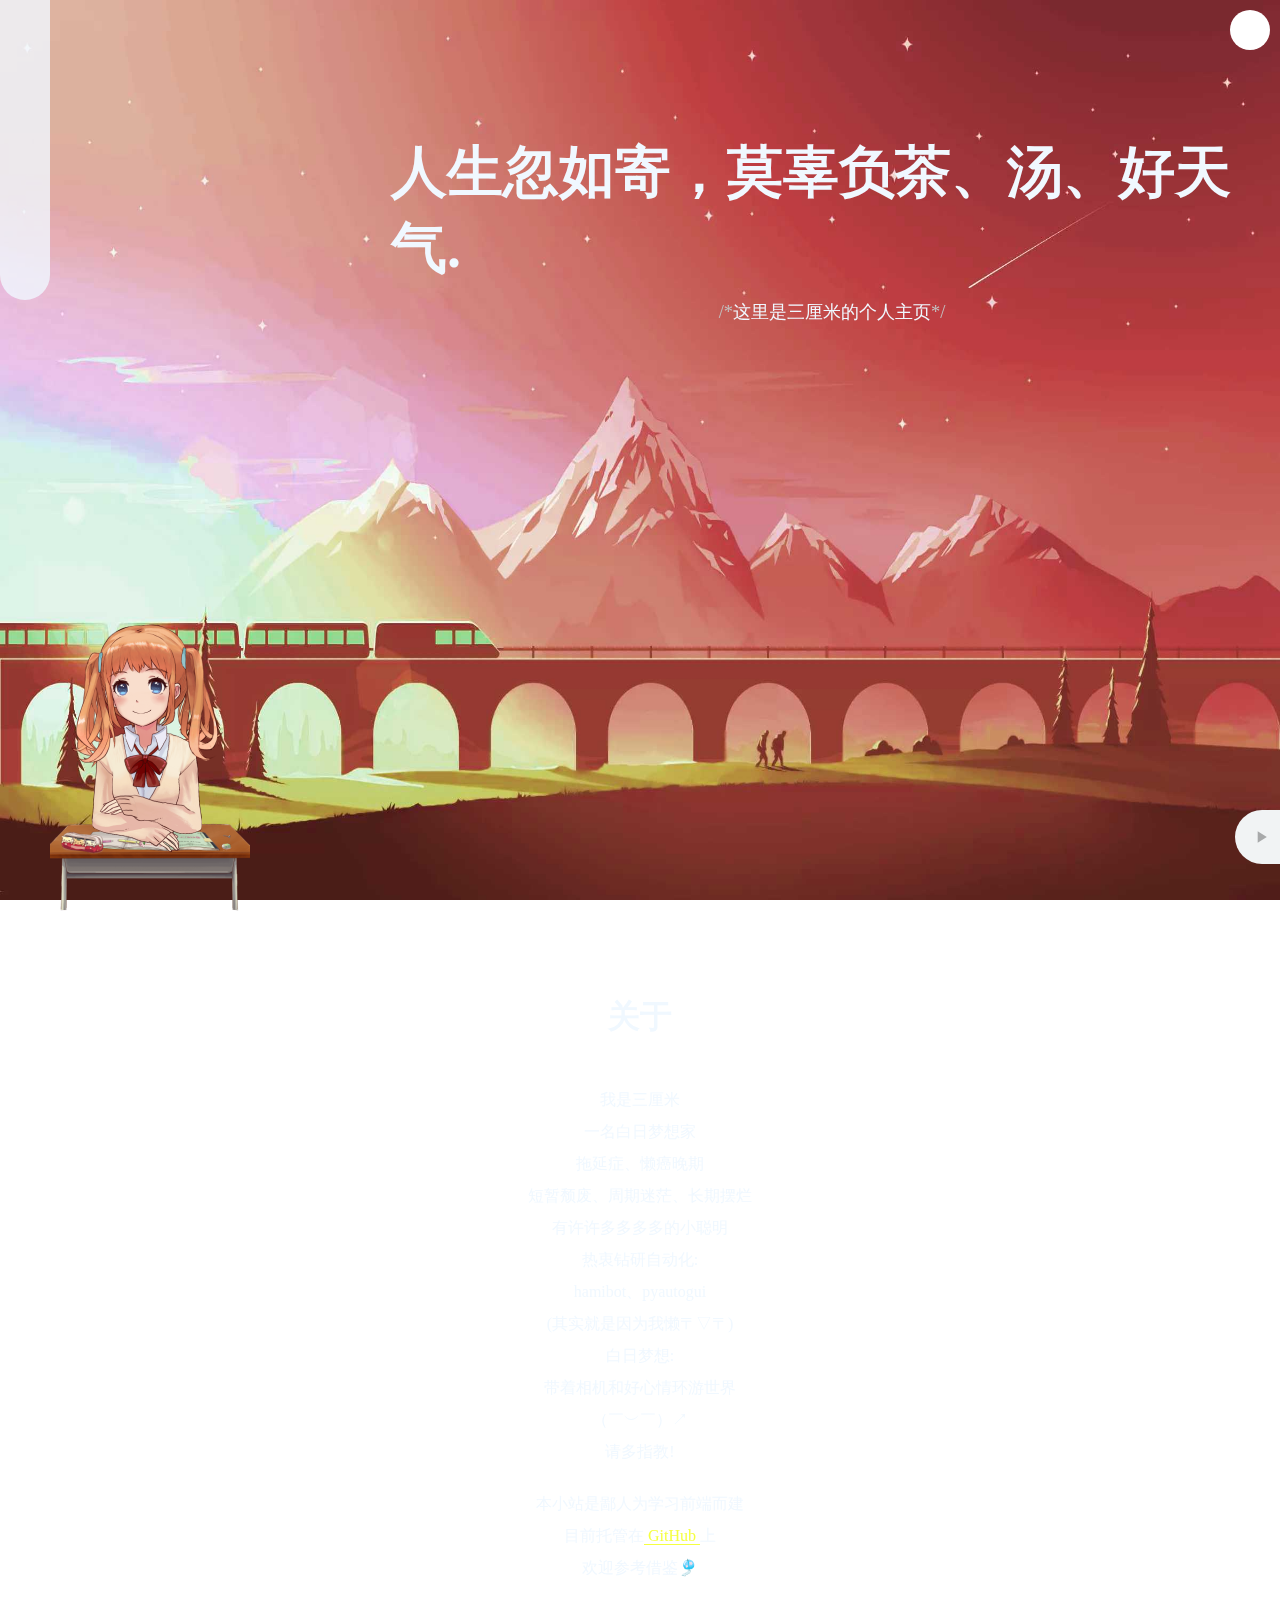
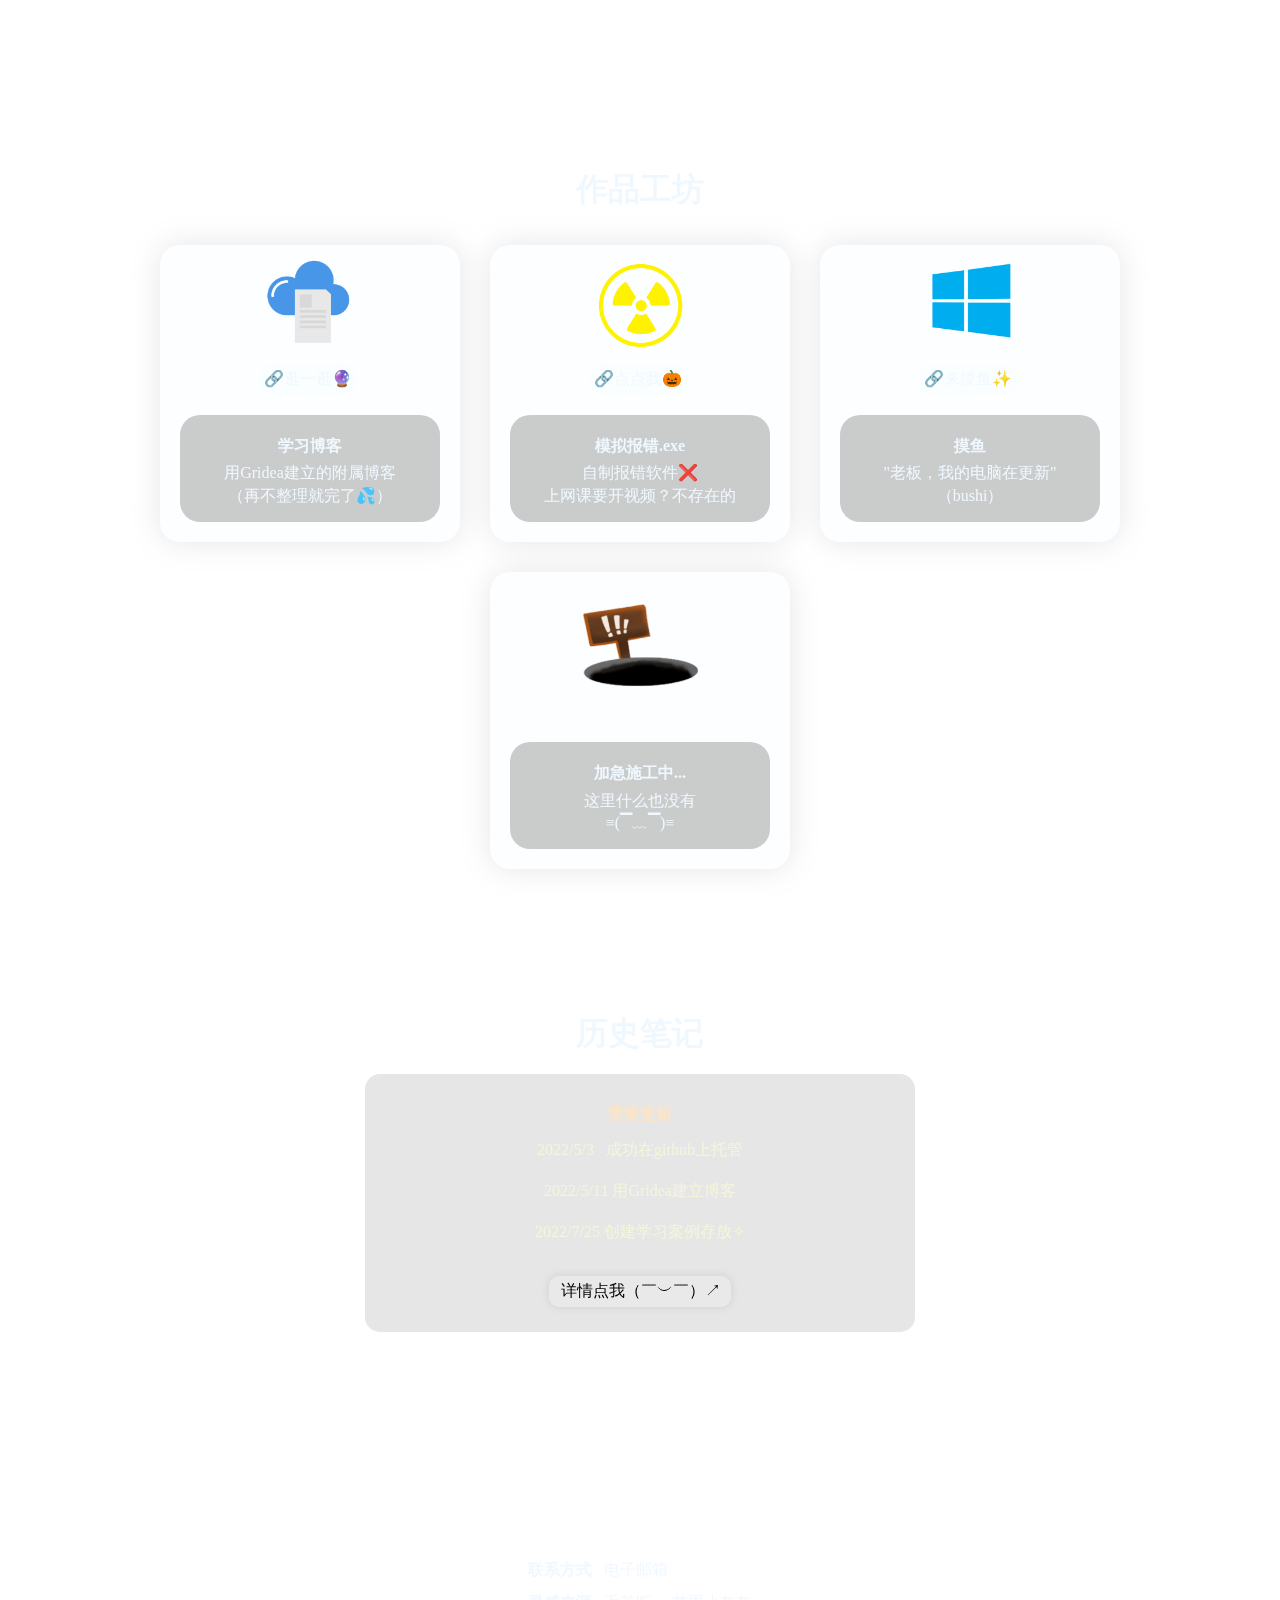
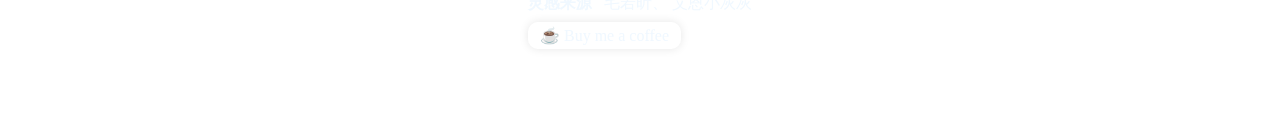
<file: old/index.html>
<!DOCTYPE html>
<html lang="en">

<head>
    <meta charset="UTF-8">
    <meta http-equiv="X-UA-Compatible" content="IE=edge">
    <meta name="viewport" content="width=device-width, initial-scale=1.0">
    <title>我只有三块钱</title>

    <link rel="stylesheet" type="text/css" href="css/d0.css">
    <link rel="stylesheet" type="text/css" href="css/d1.css">
    <link rel="stylesheet" type="text/css" href="css/d1_guides.css">
    <link rel="stylesheet" type="text/css" href="css/d1_sth.css">
    <link rel="stylesheet" type="text/css" href="css/d1_history.css">
    <link rel="stylesheet" type="text/css" href="css/d1_coffee.css">

    <link rel="stylesheet" href="https://cdnjs.cloudflare.com/ajax/libs/animate.css/4.1.1/animate.min.css">
    <link rel="stylesheet" href="https://cdn.jsdelivr.net/npm/bootstrap-icons@1.9.1/font/bootstrap-icons.css"
        integrity="sha384-xeJqLiuOvjUBq3iGOjvSQSIlwrpqjSHXpduPd6rQpuiM3f5/ijby8pCsnbu5S81n" crossorigin="anonymous">

    <link rel="icon" type="image/svg" href="picture/p2_icon.svg">

</head>

<body>
    <audio controls loop>
        <source src="https://wzyskq.github.io/th1/music/1_渚.mp3" type="audio/mp3" />
        <source src="https://wzyskq.github.io/th1/music/1_渚.ogg" type="audio/ogg" />
        您的浏览器不支持此播放器!
    </audio>
    <div id="body">
        <div class="guides">
            <div class="gboard">
                <div class="gicon" id="gicon1"><i class="bi bi-house-heart"></i>
                    <p>首页 | 哇呼~</p>
                </div>
                <div class="gicon" id="gicon2"><i class="bi bi-file-person"></i>
                    <p>简介 | 嘎哦~</p>
                </div>
                <div class="gicon" id="gicon3"><i class="bi bi-briefcase"></i>
                    <p>应用 | 呜咕~</p>
                </div>
                <div class="gicon" id="gicon4"><i class="bi bi-clock-history"></i>
                    <p>历史 | 哇库~</p>
                </div>
                <div class="gicon" id="gicon5"><i class="bi bi-three-dots"></i>
                    <p>阿巴阿巴 ...</p>
                </div>
            </div>
            <div class="gmark">
                <i class="bi bi-geo-alt-fill"></i>
            </div>

        </div>

        <div id="NightMode" onclick="NightMode()">
            <i class="bi bi-brightness-high" id="NMbacki"></i>
        </div>

        <div class="header">
            <table id="head">
                <tr>
                    <td>
                        <h1 class="tit animate__animated animate__zoomInDown animate__slow">人生忽如寄，莫辜负茶、汤、好天气.</h1>
                    </td>
                </tr>
                <tr>
                    <td>
                        <p class="fushuhang animate__animated animate__zoomInDown animate__delay-1s">
                            <span class="zs">/*</span>这里是三厘米的个人主页<span class="zs">*/</span>
                        </p>
                    </td>
                </tr>
            </table>
        </div>

        <div id="bg">
            <div class="about" id="ga2">
                <h2 class="abouth2">关于</h2><br />
                <div class="abouttext">
                    <div class="aboutme">
                        <p>我是三厘米<br />
                            一名白日梦想家<br />
                            拖延症、懒癌晚期<br />
                            短暂颓废、周期迷茫、长期摆烂<br />
                            有许许多多多多的小聪明<br />
                            热衷钻研自动化:<br />
                            hamibot、pyautogui<br />
                            (其实就是因为我懒〒▽〒)<br />
                            白日梦想:<br />
                            带着相机和好心情环游世界<br />
                            （￣︶￣）↗　<br />
                            请多指教!
                        </p>
                    </div>
                    <div class="aboutthis">
                        <p>本小站是鄙人为学习前端而建<br>
                            目前托管在<a href="https://github.com/wzyskq/wzyskq.github.io">GitHub</a>上<br>
                            欢迎参考借鉴🎐
                        </p>
                    </div>
                </div>
            </div>

            <!-- <hr /> -->

            <div class="sth" id="ga3">
                <h2>作品工坊</h2>
                <br>
                <div class="container">
                    <div class="box">
                        <div class="part1 bg03">
                            <a href="https://wzyskq.github.io/pw2/" target="_blank">
                                <p class="hrefsth">🔗逛一逛🔮</p>
                            </a>
                        </div>
                        <div class="part2">
                            <b>
                                <p>学习博客</p>
                            </b>
                            <p>用Gridea建立的附属博客</p>
                            <p>（再不整理就完了💦）</p>
                        </div>
                    </div>
                    <div class="box">
                        <div class="part1 bg02">
                            <a href="https://wzyskq.github.io/th1/" target="_blank">
                                <p class="hrefsth">🔗点点我🎃</p>
                            </a>
                        </div>
                        <div class="part2">
                            <b>
                                <p>模拟报错.exe</p>
                            </b>
                            <p>自制报错软件❌</p>
                            <p>上网课要开视频？不存在的</p>
                        </div>
                    </div>
                    <div class="box">
                        <div class="part1 bg04">
                            <a href="https://wzyskq.github.io/th2/chapter1/demo1/" target="_blank">
                                <p class="hrefsth">🔗来摸鱼✨</p>
                            </a>
                        </div>
                        <div class="part2">
                            <b>
                                <p>摸鱼</p>
                            </b>
                            <p>"老板，我的电脑在更新"</p>
                            <p>（bushi）</p>
                        </div>
                    </div>
                    <div class="box">
                        <div class="part1 bg01"></div>
                        <div class="part2">
                            <b>
                                <p>加急施工中...</p>
                            </b>
                            <p>这里什么也没有</p>
                            <p>≡(▔﹏▔)≡</p>
                        </div>
                    </div>
                    <!-- <div class="box"></div> -->
                    <!-- <div class="box"></div> -->
                    <!-- <div class="box"></div> -->
                </div>
            </div>

            <!-- <hr /> -->

            <div class="history" id="ga4">
                <h2>历史笔记</h2>
                <br />
                <div class="history-container">
                    <h4>重要更新</h4>
                    
                    <p class="his-text">2022/5/3 &nbsp; 成功在github上托管</p>
                    <p class="his-text">2022/5/11 用Gridea建立博客</p>
                    <p class="his-text">2022/7/25 创建学习案例存放✧</p>
                    <br>

                    <p class="xiangqing borderr">
                        <a href="html/d2.html" target="_blank">详情点我（￣︶￣）↗</a>
                    </p>
                    
                </div>
            </div>

        </div>

        <div class="ending" id="ga5">
            <div class="notice">
                <table class="endtable">
                    <tr>
                        <th>联系方式</th>
                        <td>
                            <a href="mailto:zsydolzh141213@outlook.com" target="_blank">电子邮箱</a>
                        </td>
                    </tr>
                    <tr>
                        <th>灵感来源</th>
                        <td>
                            <a href="https://space.bilibili.com/14193369/" target="_blank">毛若昕</a>、
                            <a href="https://space.bilibili.com/13604667/" target="_blank">艾恩小灰灰</a>
                        </td>
                    </tr>
                    <tr>
                        <td colspan="2"><a class="borderr" onclick="on()">☕ Buy me a coffee</a></td>
                    </tr>
                </table>
            </div>
        </div>

        <div class="coffeeshop" id="coffeeshop" onclick="off()">
            <div class="coffeecard" id="coffeecard">
                <table>
                    <caption>咖啡店</caption>
                    <tr class="coffeetr">
                        <td>
                            <div class="coffeewords">咳咳<br>
                                说一下<br>这个页面<b>纯属娱乐</b><br>
                                不用当真o((>ω< ))o<br>
                                    <br>
                                    <span class="coffeespan">
                                        小声:<br>
                                        但是这个二维码是真的<br>
                                        支持微信<br>
                                        \^o^/
                                    </span>
                            </div>
                        </td>
                        <td>
                            <div class="coffeema"></div>
                        </td>
                    </tr>
                </table>
            </div>
        </div>


    </div>

    <script type="text/javascript" src="javascript/d0.js"></script>
    <script type="text/javascript" src="javascript/d1.js"></script>
    <script src="live2dw/lib/L2Dwidget.min.js"></script>
    <script>
        L2Dwidget.init({
            model: {
                jsonPath: "live2dw/live2d-widget-model-shizuku/assets/shizuku.model.json",
                scale: 1,
            },
            display: {
                position: 'left',
                width: 200,
                height: 400,
                hOffset: 50,
                vOffset: -20,
            },
            mobile: {
                show: false,
                scale: 1,
            },
            dialog: {
                enable: true,
                hitokoto: true
            }
        })
    </script>
</body>

</html>
</file>
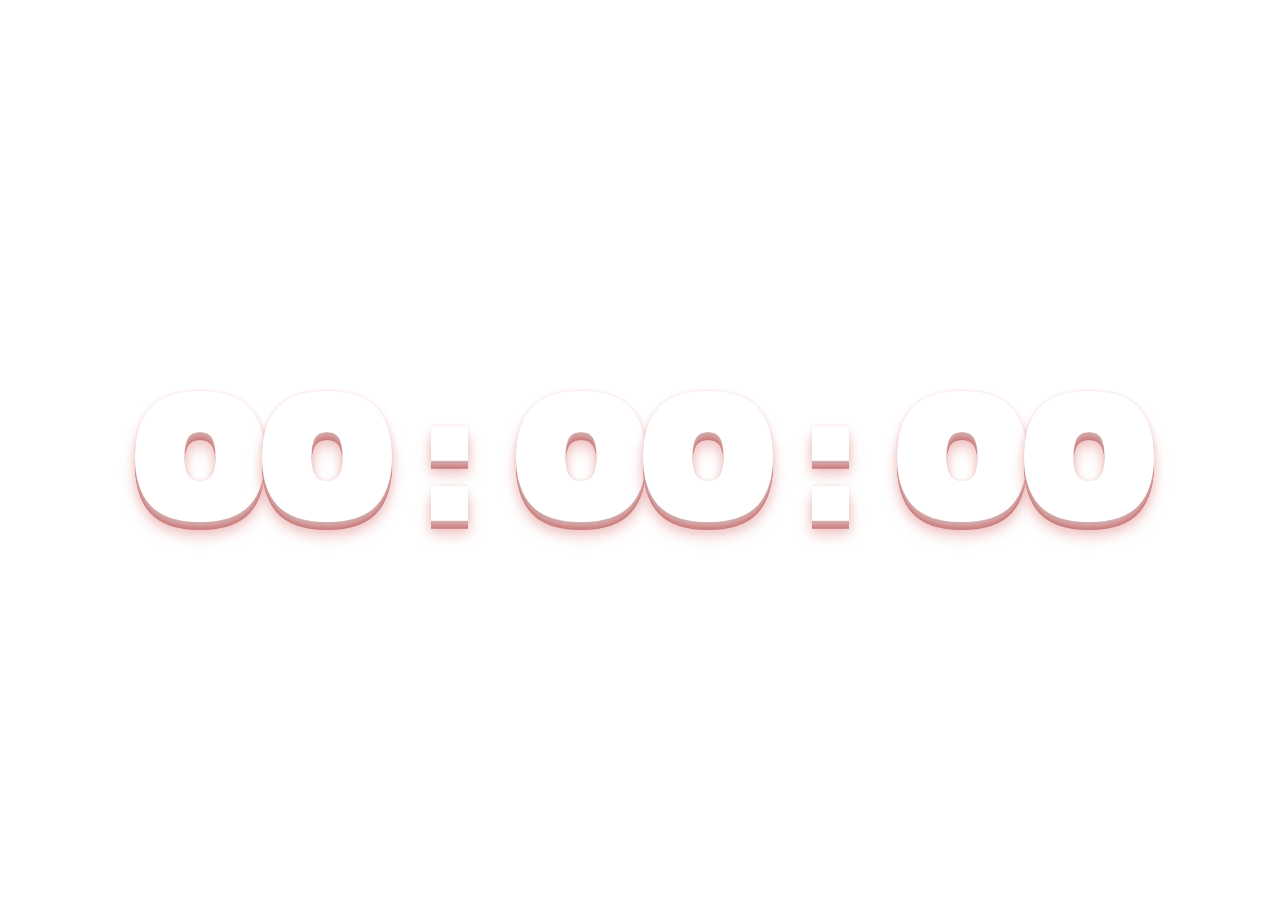
<file: old/html/index.html>
<!DOCTYPE html>
<html>

<head>
    <meta http-equiv="content-type" content="text/html; charset=utf-8">
    <meta name="viewport" content="width=device-width,initial-scale=1,maximum-scale=1,user-scalable=no">

    <title>白桃粉可爱风的立体字时钟</title>
    <link rel="icon" type="image/svg" href="../picture/p2_icon.svg">
    <script src="../javascript/d0.js"></script>
    <script type="text/javascript">
        function myTime(){
            let time=new Date();
            let hh=time.getHours();  //时
            let mm=time.getMinutes();  //分
            let ss=time.getSeconds();  //秒
            // Math.floor() 向下取整
            document.getElementById("1").innerText=Math.floor(hh/10);
            document.getElementById("2").innerText=hh%10;
            document.getElementById("4").innerText=Math.floor(mm/10);
            document.getElementById("5").innerText=mm%10;
            document.getElementById("7").innerText=Math.floor(ss/10);
            document.getElementById("8").innerText=ss%10;
        }
        // 一秒执行一次
        setInterval(myTime,1000);
    </script>
    <style type="text/css">
        /* 引用网络字体（Kanit字体） */
        @import url("http://fonts.googleapis.com/css?family=Kanit");

        *{
            /* 初始化 */
            margin: 0;
            padding: 0;
            cursor: url(../picture/smouse.cur), auto;
        }
        body{
            /* 100%窗口高度 */
            height: 100vh;
            /* 弹性布局 水平+垂直居中 */
            display: flex;
            justify-content: center;
            align-items: center;
            /* 背景色：白桃粉 */
            /* background-color:#eacccc; */
            /* background-image: url(../../chap1/1.jpg); */
            background-image: url('https://cdn.pixabay.com/photo/2017/10/20/01/06/north-star-2869817_960_720.jpg');
            background-size: 100% 100%;
            /* 禁止文本被选取 */
            user-select: none;
        }
        .clock{
            display: flex;
        }
        .clock p{
            width: 127px;
            font-size: 200px;
            color: #fff;
            text-align: center;
            /* 设置字体 */
            font-family: "Kanit";
            font-weight: 900;
            /* 文字阴影 实现3D效果 */
            text-shadow: 0 1px 0 #deafaf,
            0 2px 0 #bda8a8,
            0 3px 0 #d8a1a1,
            0 4px 0 #d59999,
            0 5px 0 #d29292,
            0 6px 0 #cf8b8b,
            0 7px 0 #cc8484,
            0 8px 0 #c97d7d,
            0 0 5px rgba(231,156,156,0.05),
            0 -1px 3px rgba(231,156,156,0.2),
            0 9px 9px rgba(231,156,156,0.3),
            0 12px 12px rgba(231,156,156,0.3),
            0 15px 15px rgba(231,156,156,0.3);
        }
    </style>
</head>

<body>
    <div class="clock">
        <p id="1">0</p>
        <p id="2">0</p>
        <p id="3">:</p>
        <p id="4">0</p>
        <p id="5">0</p>
        <p id="6">:</p>
        <p id="7">0</p>
        <p id="8">0</p>
    </div>
</body>

</html>
</file>
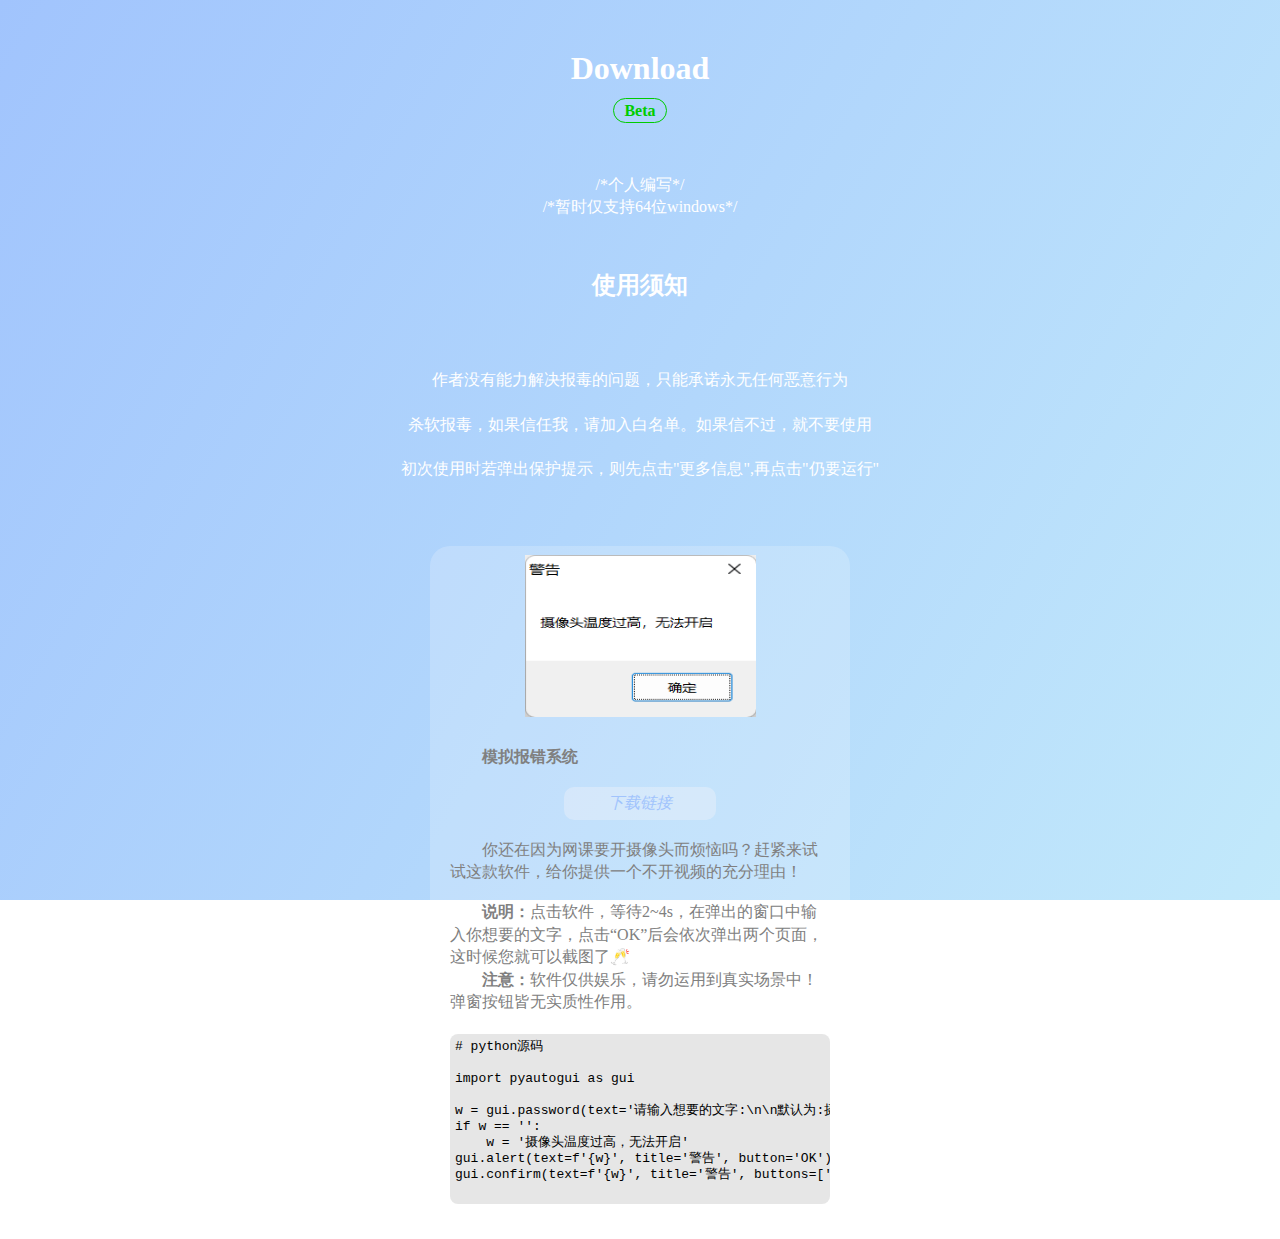
<file: old/th1/index.html>
<!DOCTYPE html>
<html lang="en">
<head>
    <meta charset="UTF-8">
    <meta http-equiv="X-UA-Compatible" content="IE=edge">
    <meta name="viewport" content="width=device-width, initial-scale=1.0">
    <title>下载</title>
    <link rel="stylesheet" type="text/css" href="basis/i.css">

    <link rel="icon" type="image/svg" href="basis/p2_icon.svg">
    <link rel="stylesheet" href="https://cdn.jsdelivr.net/npm/bootstrap-icons@1.8.2/font/bootstrap-icons.css" integrity="sha384-eoTu3+HydHRBIjnCVwsFyCpUDZHZSFKEJD0mc3ZqSBSb6YhZzRHeiomAUWCstIWo" crossorigin="anonymous">
</head>
<body>
    <div class="title">
        <h1>
            <abbr title="🔗关闭当前窗口" onclick="cw()">
                <a href="https://wzyskq.github.io/">Download</a><br>
            </abbr>
            <span>Beta</span>
        </h1>
        <p>
            /*个人编写*/<br>
            /*暂时仅支持64位windows*/<br>
        </p>
    </div>
    <div class="know">
        <h2>使用须知</h2>
        <br>
        <p class="w">作者没有能力解决报毒的问题，只能承诺永无任何恶意行为
            <br>
            <br>
            杀软报毒，如果信任我，请加入白名单。如果信不过，就不要使用
            <br>
            <br>
            初次使用时若弹出保护提示，则先点击"更多信息",再点击"仍要运行"
        </p>
    </div>

    <div class="container">
        <div class="box">
            <div class="part1 bg1"></div>
            <div class="part2">
                <p class="words"><b>模拟报错系统</b></p>
                <a href="S220627.zip" class="href0">
                    <p class="linking">
                        <i class="bi bi-link-45deg">下载链接</i>
                    </p>
                </a>        
                <p class="words">你还在因为网课要开摄像头而烦恼吗？赶紧来试试这款软件，给你提供一个不开视频的充分理由！</p>
                <br>
                <p class="words"><b>说明：</b>点击软件，等待2~4s，在弹出的窗口中输入你想要的文字，点击“OK”后会依次弹出两个页面，这时候您就可以截图了🥂</p>
                <p class="words"><b>注意：</b>软件仅供娱乐，请勿运用到真实场景中！弹窗按钮皆无实质性作用。</p>
            </div>
            <div class="part3">
                <pre>
# python源码

import pyautogui as gui

w = gui.password(text='请输入想要的文字:\n\n默认为:摄像头温度过高，无法开启', title='模拟报错系统2.0', mask='')
if w == '':
    w = '摄像头温度过高，无法开启'
gui.alert(text=f'{w}', title='警告', button='OK')
gui.confirm(text=f'{w}', title='警告', buttons=['OK', 'Cancel']
                </pre>
            </div>
        </div>
        <!-- <div class="box"></div>
        <div class="box"></div>
        <div class="box"></div>
        <div class="box"></div>
        <div class="box"></div>
        <div class="box"></div>
        <div class="box"></div> -->
    </div>

    <script>
        document.oncontextmenu = function(){
            return false;
        }
    </script>
    <script type="text/javascript" src="https://wzyskq.github.io/javascript/close.js"></script>
</body>
</html>
</file>
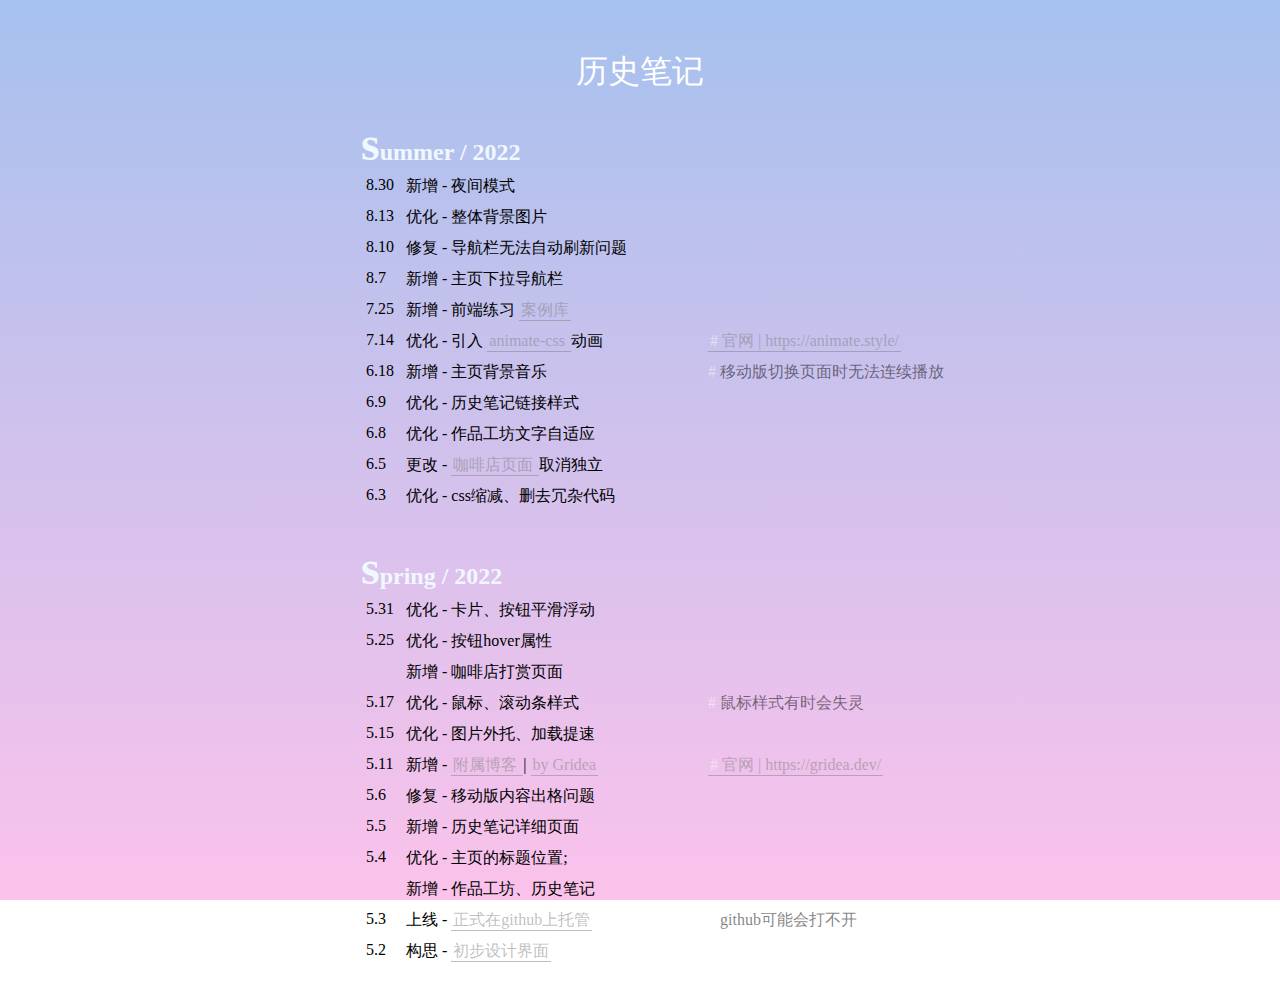
<file: old/html/d2.html>
<!DOCTYPE html>
<html lang="en">
<head>
    <meta charset="UTF-8">
    <meta http-equiv="X-UA-Compatible" content="IE=edge">
    <meta name="viewport" content="width=device-width, initial-scale=1.0">
    <title>更新日志</title>
    <link rel="stylesheet" href="https://cdnjs.cloudflare.com/ajax/libs/animate.css/4.1.1/animate.min.css">
    <link rel="icon" type="image/svg" href="../picture/p2_icon.svg">
    <script type="text/javascript" src="../javascript/d0.js"></script>
    <script type="text/javascript" src="../javascript/close.js"></script>
    <link rel="stylesheet" href="../css/d2.css">
    <link rel="stylesheet" href="../css/d0.css">
</head>
<body>
    <table class="animate__animated animate__bounceInDown">
        <caption>
            <a href="../" onclick="cw()">
                <abbr title="🔗关闭窗口，返回主页">
                    历史笔记
                </abbr>
            </a>
        </caption>

        <!-- <tr>
            <th colspan="2"><h2><span>S</span>pring / 2023</h2></th>
        </tr>
        <tr>
            <td>9.11</td>
            <td>优化 - 历史笔记更改样式</td>
        </tr>
        <tr>
            <td>&nbsp;</td>
            <td>&nbsp;</td>
        </tr> -->
        <tr>
            <th colspan="2"><h2><span>s</span>ummer / 2022</h2></th>
        </tr>

        <tr>
            <td>8.30</td>
            <td>新增 - 夜间模式</td>
        </tr>
        <tr>
            <td>8.13</td>
            <td>优化 - 整体背景图片</td>
        </tr>
        <tr>
            <td>8.10</td>
            <td>修复 - 导航栏无法自动刷新问题</td>
        </tr>
        <tr>
            <td>8.7</td>
            <td>新增 - 主页下拉导航栏</td>
        </tr>
        <tr>
            <td>7.25</td>
            <td>新增 - 前端练习
                <abbr title="🔗立即访问">
                    <a href="https://wzyskq.rth1.one" class="borderr" target="_blank">案例库</a>
                </abbr>
            </td>
        </tr>
        <tr>
            <td>7.14</td>
            <td>优化 - 引入
                <abbr title="🔗访问其github仓库">
                    <a href="https://github.com/animate-css/animate.css" class="borderr" target="_blank">
                        animate-css
                    </a>
                </abbr>
                动画
            </td>
            <td>
                <a href="https://animate.style/" class="borderr" target="_blank">
                    <span class="beizhu">#</span> 官网 | https://animate.style/
                </a>
            </td>
        </tr>
        <!-- <tr>
            <td>&nbsp;</td>
            <td>&nbsp;</td>
        </tr> -->
        <!-- <tr>
            <th colspan="2"><h2><span>6</span>/2022</h2></th>
        </tr> -->

        <tr>
            <td>6.18</td>
            <td>新增 - 主页背景音乐</td>
            <td><span class="beizhu">#</span> 移动版切换页面时无法连续播放</td>
        </tr>
        <tr>
            <td>6.9</td>
            <td>优化 - 历史笔记链接样式</td>
        </tr>
        <tr>
            <td>6.8</td>
            <td>优化 - 作品工坊文字自适应</td>
        </tr>
        <tr>
            <td>6.5</td>
            <td>
                更改 - 
                <abbr title="🔗去旧版看看">
                    <a href="../i/ihtml/i2_d3.html" class="borderr">
                        咖啡店页面
                    </a>
                </abbr>
                取消独立
            </td>
        </tr>
        <tr>
            <td>6.3</td>
            <td>优化 - css缩减、删去冗杂代码</td>
        </tr>
        <tr>
            <td>&nbsp;</td>
            <td>&nbsp;</td>
        </tr>

        <tr>
            <th colspan="2"><h2><span>s</span>pring / 2022</h2></th>
        </tr>

        <tr>
            <td>5.31</td>
            <td>优化 - 卡片、按钮平滑浮动</td>
        </tr>
        <tr>
            <td>5.25</td>
            <td>优化 - 按钮hover属性</td>
        </tr>
        <tr>
            <td>&nbsp;</td>
            <td>新增 - 咖啡店打赏页面</td>
        </tr>
        <tr>
            <td>5.17</td>
            <td>优化 - 鼠标、滚动条样式</td>
            <td><sapn class="beizhu">#</sapn> 鼠标样式有时会失灵</td>
        </tr>
        <tr>
            <td>5.15</td>
            <td>优化 - 图片外托、加载提速</td>
        </tr>
        <tr>
            <td>5.11</td>
            <td>
                新增 - 
                <abbr title="🔗去博客看看">
                    <a href="https://wzyskq.github.io/pw2/" class="borderr">
                        附属博客
                    </a>
                </abbr>
                |
                <abbr title="🔗访问其github仓库">
                    <a href="https://github.com/getgridea/gridea" class="borderr" target="_blank">
                        by Gridea
                    </a>
                </abbr>
            </td>
            <td>
                <a href="https://gridea.dev/" class="borderr" target="_blank">
                    <span class="beizhu">#</span> 官网 | https://gridea.dev/
                </a>
            </td>
        </tr>
        <tr>
            <td>5.6</td>
            <td>修复 - 移动版内容出格问题</td>
        </tr>
        <tr>
            <td>5.5</td>
            <td>新增 - 历史笔记详细页面</td>
        </tr>
        <tr>
            <td>5.4</td>
            <td>优化 - 主页的标题位置;</td>
        </tr>    
        <tr>
            <td>&nbsp;</td>
            <td>新增 - 作品工坊、历史笔记</td>
        </tr>
        <tr>
            <td>5.3</td>
            <td>
                上线 - 
                <abbr title="🔗访问本站github仓库">
                    <a href="https://github.com/wzyskq/wzyskq.github.io" class="borderr" target="_blank">
                        正式在github上托管
                    </a>
                </abbr>
            </td>
            <td><span class="beizhu">#</span> github可能会打不开</td>
        </tr>
        <tr>
            <td>5.2</td>
            <td>构思 - 
                <abbr title="🔗访问本站初代">
                    <a href="https://wzyskq.github.io/i/ihtml/i1.html" class="borderr" target="_blank">
                        初步设计界面
                    </a>
                </abbr>
            </td>
        </tr>
    </table>

    <script src="https://wzyskq.github.io/live2dw/lib/L2Dwidget.min.js"></script>
    <script>
        L2Dwidget.init({
        model:{
            jsonPath:"https://wzyskq.github.io/live2dw/live2d-widget-model-shizuku/assets/shizuku.model.json",
            scale:1
        },
        display:{
            position:'left',
            width:200,
            height:400,
            hOffset:50,
            vOffset:-20,
        },
        mobile:{
            show:false,
            scale:1,
        },
        dialog:{
            enable:true,
            hitokoto:true,
        }
    })
    </script>
</body>
</html>
</file>
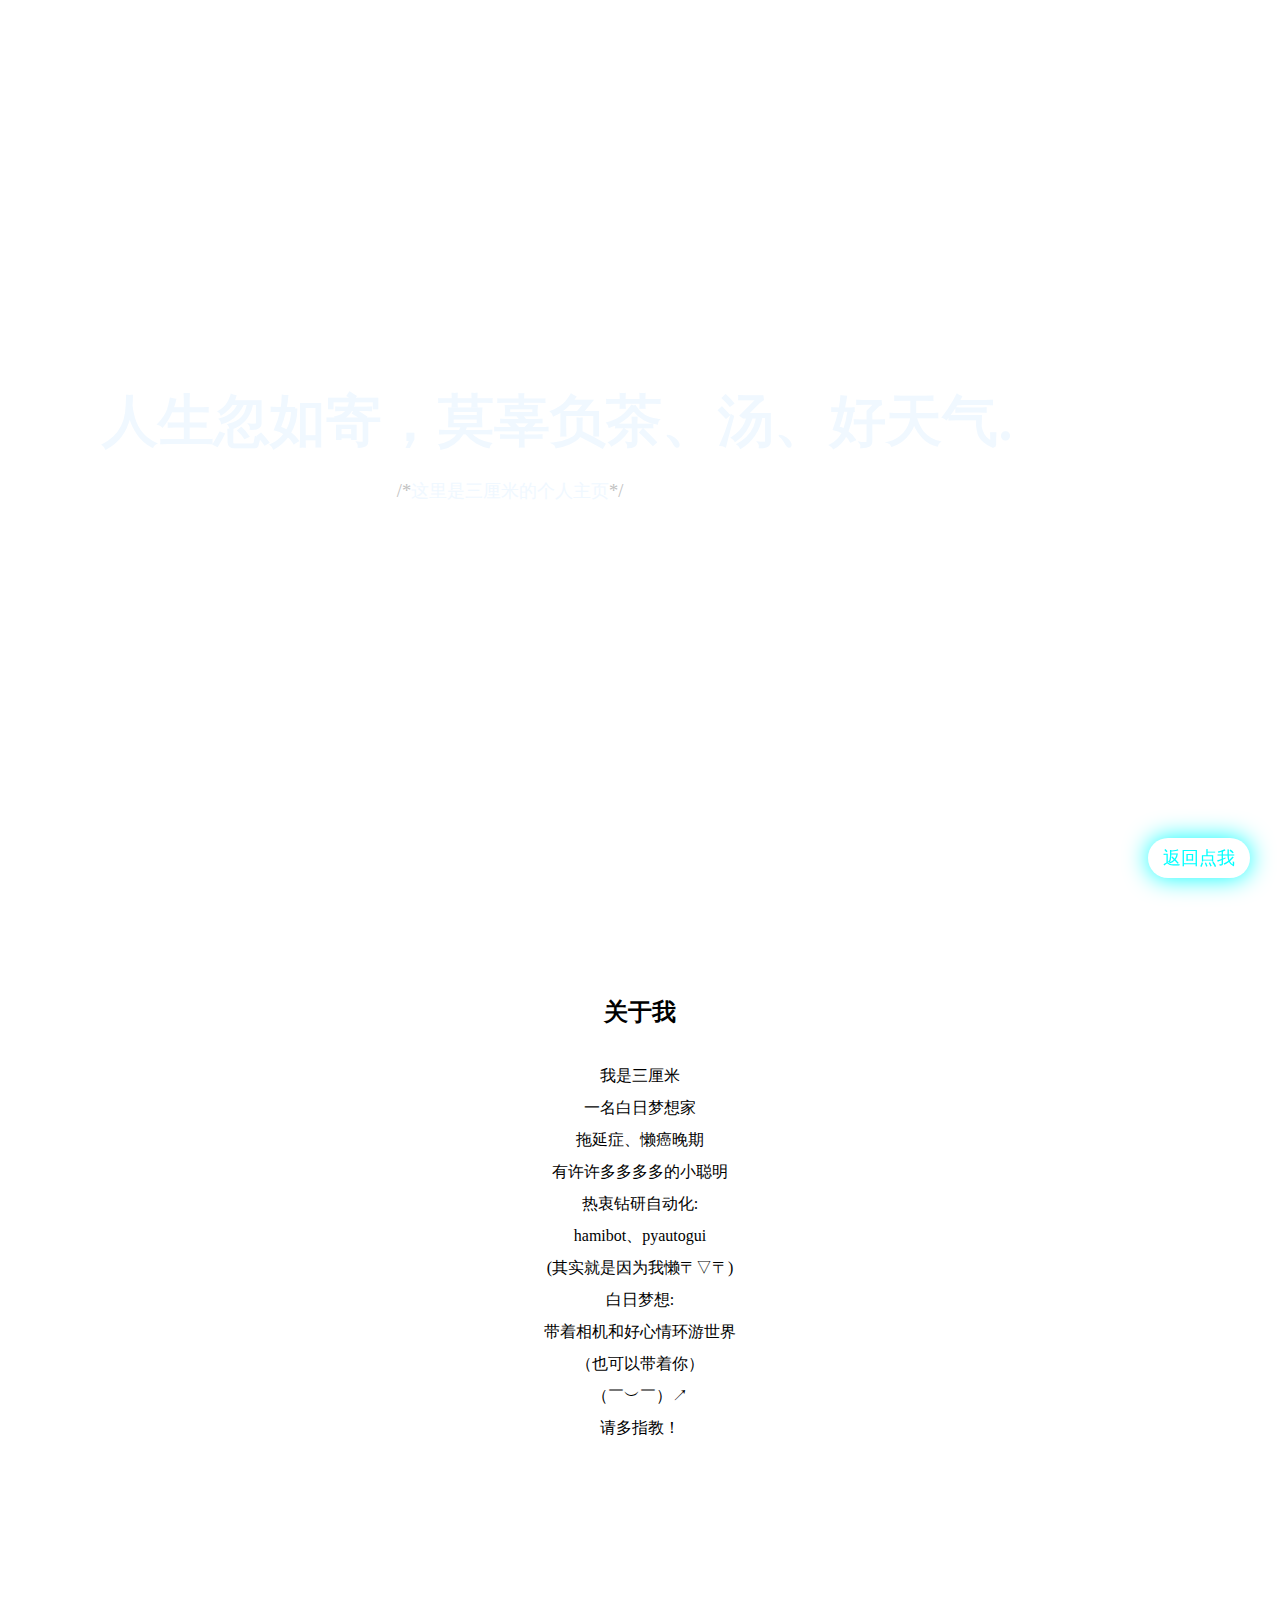
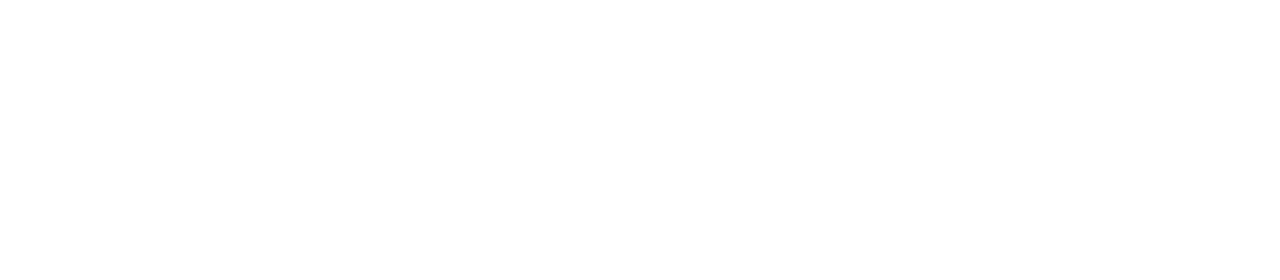
<file: old/i/ihtml/i1.html>
<!DOCTYPE html>
<html lang="en">
<head>
    <meta charset="UTF-8">
    <meta http-equiv="X-UA-Compatible" content="IE=edge">
    <meta name="viewport" content="width=device-width, initial-scale=1.0">
    <title>三块钱</title>
    <script type="text/javascript" src="../../javascript/d0.js"></script>
    <script type="text/javascript" src="../../javascript/close.js"></script>
    <link rel="stylesheet" type="text/css" href="../icss/i1.css" charset="utf-8">
    <link rel="icon" type="image/svg" href="../../picture/p2_icon.svg">

</head>
<body>
    <div class="header">
        <div class="head">
            <h1>人生忽如寄，莫辜负茶、汤、好天气.</h1>
            <br />
            <div class="jies">
                <span class="zs">/*</span>这里是三厘米的个人主页<span class="zs">*/</span>
            </div>
        </div>
    </div>
    <div class="abouter">
        <div class="about">
            <h2>关于我</h2><br />
            <p>我是三厘米<br />
                一名白日梦想家<br />
                拖延症、懒癌晚期<br />
                有许许多多多多的小聪明<br />
                热衷钻研自动化:<br />
                hamibot、pyautogui<br />
                (其实就是因为我懒〒▽〒)<br />
                白日梦想:<br />
                带着相机和好心情环游世界<br />
                （也可以带着你）<br />
                （￣︶￣）↗　<br />
                请多指教！
            </p>
        </div>
    </div>
    <div class="buttonn">
        <a href="../../html/d2.html">返回点我</a>
    </div>
</body>
</html>
</file>
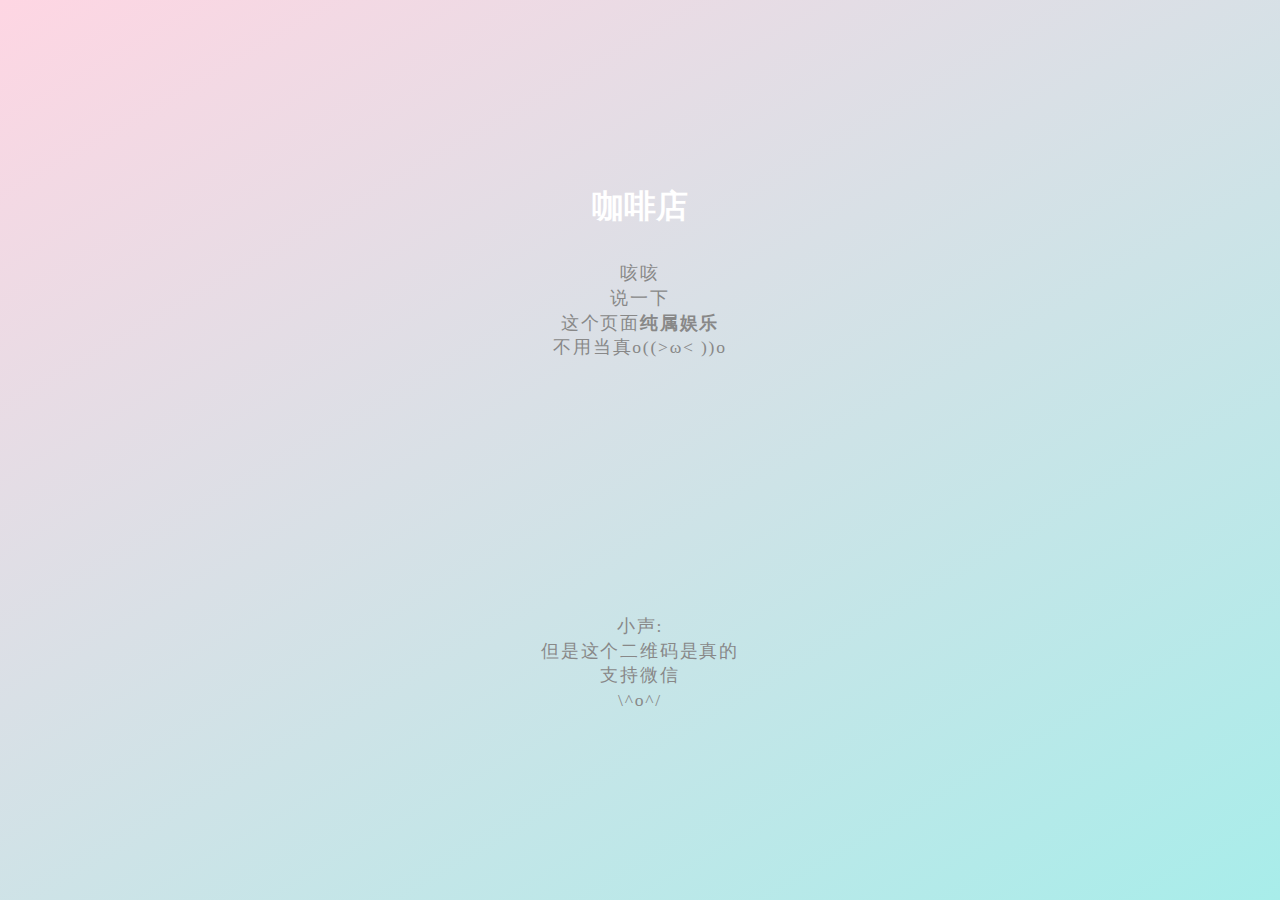
<file: old/i/ihtml/i2_d3.html>
<!DOCTYPE html>
<html lang="en">
<head>
    <meta charset="UTF-8">
    <meta http-equiv="X-UA-Compatible" content="IE=edge">
    <meta name="viewport" content="width=device-width, initial-scale=1.0">
    <link rel="stylesheet" type="text/css" href="../icss/i2_d3.css">
    <script type="text/javascript" src="../../javascript/d0.js"></script>
    <link rel="icon" type="image/svg" href="../../picture/p2_icon.svg">
    <title>咖啡店</title>
</head>
<body>
    <table>
        <caption>
            <abbr title="🔗回到历史笔记">
                <a href="../../html/d2.html">
                    咖啡店
                </a>
            </abbr>
        </caption>
        <tr>
            <td>
                <div class="words">咳咳<br>说一下<br>这个页面<b>纯属娱乐</b><br>不用当真o((>ω< ))o<br></div>
            </td>
        </tr>
        <tr>
            <td>
                <div class="ma"></div>
            </td>
        </tr>
        <tr>
            <td>
                <div class="words">
                    <div class="w">小声:<br>
                        但是这个二维码是真的<br>
                        支持微信<br>
                        \^o^/
                    </div>
                </div>
            </td>
        </tr>
    </table>
</body>
</html>
</file>
<file: old/css/d0.css>
::-webkit-scrollbar{
    width: 5px;
    color: transparent;
}
::-webkit-scrollbar-thumb{
    background: grey;
    border-radius: 5px;
    /* transition: 1s; */
}
::-webkit-scrollbar-thumb:hover{
            
    background: linear-gradient(rgb(17, 212, 105),rgb(17, 157, 212));     
}
</file>
<file: old/css/d1.css>
*{
    margin: 0;
    padding: 0;
    cursor: url(../picture/smouse.cur), auto;
    user-select: none;
}
:root{
    --WholeShadow: linear-gradient(rgba(0, 0, 0, 0),rgba(0, 0, 0, 0))
}


/* 背景音乐 */
audio{
    position: fixed;
    z-index: 200;
    right: -255px;
    top: 90%;
    -webkit-transition: all 250ms cubic-bezier(0.02, 0.01, 0.47, 1);
    transition: all 250ms cubic-bezier(.02, .01, .47, 1);
    animation: audiogo 3s ease;
}
audio:hover {
    transform: translateX(-255px);
}


/* 底背景 */
#body{
    background-image:
    var(--WholeShadow),
    url(../picture/b2.png),
    /* https://pic.lienav.com/i/2022/08/13/62f7249434f6a.png */
    linear-gradient(200deg,#b1f4cf,#9890e3);
    /* https://pic.lienav.com/i/2022/05/15/62805ca20b7d8.png */
    /* https://m1.im5i.com/2022/07/24/UCoJAx.png */
    background-attachment: fixed;
    background-repeat: no-repeat;
    /* background-size: cover; */
    background-size: 100% 100%;
}
a{
    text-decoration: none;
    color: aliceblue;
}
h2{
    color: aliceblue;
    font-size: 2em;
}
p {color: aliceblue;}


/* 夜间模式 */
#NightMode{
    height: 40px;
    width: 40px;
    background-color: white;
    border-radius: 50%;

    position: fixed;
    right: 10px;
    top: 10px;
}
#NightMode i{
    font-size: 26px;
    color: black;

    position: absolute;
    left: 50%;
    top: 50%;
    transform: translate(-50%, -45%);
}


/* 头部 */
.header{min-height: 100vh;}
#head{
    padding: 10% 0 30% 30%;
    /* display: none; */
}
table td{padding: 10px;}
h1.tit{
    font-size: 3.5em; 
    color: aliceblue; 
}
p.fushuhang{
    text-align: center;
    font-size: 1.15em;
    color: aliceblue;
}
.zs{color: rgb(193, 193, 193);}


/* 分部背景 */
#bg{
    text-align: center;
    background-image: 
    var(--WholeShadow),
    url(../picture/b1.png);
    /* https://pic.lienav.com/i/2022/08/13/62f70c5f8320f.png */
    background-size: 100% 100%;
    background-attachment: fixed;
}


/* 关于 */
.about{
    padding: 100px 0 100px;
    line-height: 2em;
}
.abouttext a{
    color: rgba(242, 255, 0, 0.75);
    border-bottom: 1px solid;
    padding-left: 4px;
    padding-right: 4px;
}
.abouttext a:hover{
    border-radius: 20px;
    border: 0;
    background-color: rgba(0, 0, 0, 0.1);
}
.aboutme, .aboutthis{
    margin: 20px;
}


/* 作品 */
.sth{
    min-height: 70vh;
    margin: 5% 10% 10%;
}


/* 历史 */
.history{
    height: 100%;
    padding: 0 0 15vh 0;
    
    display: flex;
    justify-content: center;
    align-items: center;
    flex-direction: column;
}
p.xiangqing{
    padding-right: 0;
    margin: auto;
    width: 170px;
    text-align:left;
    -webkit-transition: all 250ms cubic-bezier(0.02, 0.01, 0.47, 1);
	transition: all 250ms cubic-bezier(.02, .01, .47, 1);
}
p.xiangqing a{color: black; transition: all 0.3s linear;}
p.xiangqing:hover a{color: aliceblue;}

/* 尾部 */
.ending{
    min-height: 30vh;
    display: flex;
    justify-content: center;
    align-items: center;
}
.endtable{
    margin: 20px;
}
table caption{
    padding: 10px;
    font-size: 1.5em;
}
table td{
    padding:5px;
    color:aliceblue;
}
table th{
    padding:5px;
    color:aliceblue;
}


/* 按钮 */
.borderr{
    /* border-bottom: 3px solid aliceblue; */
    background-color: rgba(255, 255, 255, 0.15);
    border-radius: 10px;
    padding: 5px 12px;
    box-shadow: 0 0 10px rgba(0, 0, 0, 0.1);
    transition: 0.5s;
}
.borderr:hover{
    box-shadow: 5px 5px 15px rgba(128, 128, 128, 0.43);
}


/* 杂项 */
@keyframes audiogo {
    0% {
        transform: translateX(-255px);
    } 30% {
        transform: translateX(-255px);
    } 100% {
        transform: translateX(0px);
    }
}

@media screen and (max-width: 500px){
    #head{
        padding: 20% 0 10% 8%;
    }
    /* #head tr td h1,#head tr td p{
        color: rgb(199, 104, 196);
    } */
    #head tr td p span{
        color: gray;
    }
    #body{
        background-size: 200% 220%;
    }
    #bg{
        background-size: 200% 220%;
    }
}

@media screen and (max-height: 600px){
    #body{
        background-size: cover;
    }
    #bg{
        background-size: cover;
    }
}
</file>
<file: old/css/d1_guides.css>
.guides{
    display: flex;
    flex-direction: column;
    position: fixed;
    /* background-color: rgb(62, 64, 65); */
    animation: gogo 3s ease;
    z-index: 200;
}

.gboard{
    height: 300px;
    width: 50px;
    background-color: aliceblue;
    opacity: 0.8;
    border-bottom-left-radius: 25px;
    border-bottom-right-radius: 25px;
    transition: 1s;
    position: absolute;
    top: -300px;
}

.gicon{
    display: flex;
    justify-content: center;
    align-items: center;
    margin: 20px 0;
    font-size: 25px;
    position: relative;
    top: 18px;
    transition: .3s;
}
.gicon:hover{color: red;}
.gicon:hover p{color: black; display: flex;}
.gicon p{
    display: none;
    justify-content: center;
    align-items: center;

    font-size: 15px;
    height: 30px;
    width: 100px;
    border-radius: 5px;
    background-color: whitesmoke;
    position: absolute;
    left: 70px;

    transition: .5s;
}
.gicon p::before{
    content: '';
    display: inline-block;
    height: 8px;
    width: 8px;
    background-color: whitesmoke;
    position: absolute;
    left: -4px;
    transform: rotate(45deg);
}


.gmark{
    /* display: none; */
    transform: rotate(180deg);
    transition: 1s;
    position: relative;
    top: 0;
}

.bi-geo-alt-fill{
    font-size: 50px;
    color: rgba(255, 255, 255, 0.8);
}

.guides:hover .gboard{top: 0;}
.guides:hover .gmark{top: 300px;}

@keyframes gogo {
    0% {
        transform: translateY(300px);
    } 30% {
        transform: translateY(300px);
    } 100% {
        transform: translateY(0px);
    }
}
</file>
<file: old/css/d1_sth.css>
.container{
    display: flex;
    justify-content: center;
    align-items: center;
    /* 允许换行 */
    flex-wrap: wrap;
}
.box{
    width: 300px;
    /* height: 300px; */
    background-color: rgba(240, 248, 255, 0.2);
    border-radius: 20px;
    margin: 15px;
    box-shadow: 0 0 30px rgba(128, 128, 128, 0.2);
    -webkit-transition: all 250ms cubic-bezier(0.02, 0.01, 0.47, 1);
	transition: all 250ms cubic-bezier(.02, .01, .47, 1);
}
.box:hover{
    /* box-shadow: 0px 30px 30px rgba(128, 128, 128, 0.43); */
    transform: translateY(-5px);
    transition-delay: 0s !important;
}

.part1{
    width: auto;
    height: 150px;
    position: relative;
    background-size: contain;
    background-repeat: no-repeat;
    background-position: center;
    /* border: 1px black solid; */
}
.part2{
    width: auto;
    background-color: rgba(0, 0, 0, 0.2);
    border-radius: 20px;
    margin: 20px;
    padding: 5%;
    line-height: 1.4em;
    /* border: 1px solid ; */
}
b p{
    width: auto;
    height: auto;
    margin: 5px;
    /* border: 1px black solid; */
}
.bg01{
    background-image: url(../picture/w4.png);
}/* https://pic.lienav.com/i/2022/05/15/62805ca551454.png */
.bg02{
    background-image: url(../picture/w2.png);
}/* https://pic.lienav.com/i/2022/08/20/6300c56ac911d.png */
.bg03{
    background-image: url(../picture/w1.png);
}/* https://pic.lienav.com/i/2022/06/03/62996a3796e9a.png */
.bg04{
    background-image: url(../picture/w3.png);
}/*  https://pic.lienav.com/i/2022/08/20/6300c56a0a3c4.png*/
p.hrefsth{
    margin: auto;
    position: absolute;
    bottom: 0;
    left: 33%;
    background-color: rgba(240, 248, 255, 0.2);
    border-radius: 20px;
    padding: 5px;
}
p.hrefsth:hover{
    color: rgba(0, 0, 0, 0.5);
    font-size: 1.1em;
    transform: translateX(-4px);
    box-shadow: 0 0 5px rgba(0, 0, 0, 0.2);
    transition: 0.5s;
}
</file>
<file: old/css/d1_history.css>
.history-container{
    min-width: 500px;
    padding: 25px;
    
    backdrop-filter: blur(15px) brightness(0.9);
    /* border: 1px solid red; */
    border-radius: 15px;
}

h4{
    color: bisque;
    margin: 5px;
}

.his-text{
    color: beige;
    margin: 10px;
    padding: 5px;
}
</file>
<file: old/css/d1_coffee.css>
.coffeeshop{
    position: fixed;
    top: 0;
    left: 0;
    z-index: -100;
    height: 100%;
    width: 100%;
    background-color: rgba(0, 0, 0, 0);

    display: flex;
    justify-content: center;
    align-items: center;
    cursor: url(../picture/smouse.cur), auto;
    transition: 1s;
}

.coffeecard{
    margin: 100px;
    padding: 30px;

    display: flex;
    justify-content: center;
    align-items: center;

    background-image: linear-gradient(-30deg, #a8edea 0%, #fed6e3 100%);
    border-radius: 50px;
    background-attachment: fixed;
    user-select: none;
    transition: 1s;
    opacity: 0;
}
/* table{
    border: 1px black solid;
}
table td{
    border: 1px black solid;
} */
caption{
    color: white;
    font-size: 2em;
    font-weight: 600;
}
.coffeetr{
    display: flex;
    justify-content: center;
    align-items: center;
    flex-wrap: wrap;
}
.coffeema{
    height: 250px;
    width: 250px;
    background-image: url(../picture/payqr.png);
    /* https://pic.lienav.com/i/2022/05/26/628f19e63acd6.png */
    background-size: cover;
    /* border: 1px black solid; */
}
.coffeewords{
    /* padding-left: 20px; */
    width: 200px;
    text-align: center;
    line-height: 1.4em;
    letter-spacing: 0.1em;
    font-size: 1.1em;
    color: rgb(136, 136, 136);
}
.coffeespan{
    font-size: 0.9em;
}
</file>
<file: old/th1/basis/i.css>
*{
    padding: 0;
    margin: 0;
    cursor: url(smouse.cur), auto;
}
::-webkit-scrollbar{
    width: 5px;
    color: transparent;
}
::-webkit-scrollbar-thumb{  
    background: grey;     
    border-radius: 5px;
    /* transition: 1s; */
}
.part3::-webkit-scrollbar{
    height: 8px;
    width: 8px;
    color: transparent;
}
.part3::-webkit-scrollbar-corner{
    visibility: hidden;
}
body{
    user-select: none;
    height: 100vh;
    background-image: linear-gradient(120deg, #a1c4fd 0%, #c2e9fb 100%);
    background-attachment: fixed;
}
h1{
    padding-top: 50px;
    text-align: center;
    font-size: 2em;
    color: rgb(255, 255, 255);
}
h2{
    color:white;
    text-align: center;
}
abbr{
    text-decoration: none;
}
span{
    font-size: 0.5em;
    border: 1px rgb(0, 204, 0) solid;
    border-radius: 30px;
    padding: 3px 10px;
    color: rgb(0, 204, 0);
}
p{
    text-align: center;
    line-height: 1.4em;
    color: white;
    margin: 50px;
}
.know{
    margin: auto;
    padding: auto;
    width: 70%;
    overflow: hidden;
}
.container{
    display: flex;
    justify-content: center;
    align-items: center;
    /* 允许换行 */
    flex-wrap: wrap;
}
.box{
    margin: 15px;
    width: 420px;
    min-height: 500px;
    /* height: 300px; */
    background-color: rgba(255, 255, 255, 0.2);
    border-radius: 20px;
    overflow: hidden;
    float: left;
}
.part1{
    width: auto;
    height: 180px;
    /* background-color: rgba(128, 128, 128, 0.2); */
}
.part2{
    width: auto;
    margin: 20px;
    /* background-color: rgba(128, 128, 128, 0.2); */
}
.part3{
    width: auto;
    margin: 20px;
    padding: 5px;
    line-height: 1em;
    border-radius: 8px;
    background-color: rgba(128, 128, 128, 0.2);
    overflow: scroll;
    user-select: all;
}
p.linking{
    padding: 5px;
    margin: 5% 30%;
    color: #a1c4fd;
    background-color: rgba(255, 247, 247, 0.3);
    border-radius: 10px;
}
p.words{
    text-align: left;
    text-indent: 2em;
    margin: auto;
    color: gray;
    word-wrap: break-word;
}
a{
    text-decoration: none;
    color: white;
}
a:hover{
    color: wheat;
}
p.linking:hover{
    color: yellow;
    background-color: rgba(128, 128, 128, 0.2);
}
.bg1{
    background-image: url(d1.png);
    background-repeat: no-repeat;
    background-size: 55% 90%;
    background-position: center;
}
</file>
<file: old/css/d2.css>
* {
    padding: 0;
    margin: 0;
    cursor: url(../picture/smouse.cur), auto;
}
a,abbr{text-decoration: none;}
body {
    min-height: 100vh;

    display: flex;
    justify-content: center;
    align-items: center;
    
    background-image: linear-gradient(to top, #fbc2eb 0%, #a6c1ee 100%);
    background-attachment: fixed;
    user-select: none;
}
h2{
    color: aliceblue;
    text-align: left;
}
span{font-size: 2em;}
.beizhu{
    font-size: 1em;
    color: rgba(255, 255, 255, 0.5);
}
table{margin: 30px;}
caption{margin: 20px;}
table caption a{
    font-size: 2em;
    font-weight: 550;
    color: white;
}
table caption a:hover{
    color: wheat;
}
table td{
    padding:5px;
    color: #000;
}
.borderr{
    padding: 2px;
    color: rgba(128, 128, 128, 0.5);
    border-bottom: 1px rgba(128, 128, 128, 0.5) solid;
    transition: .3s;
}
.borderr:hover{
    border-radius: 20px;
    background-color: rgba(128, 128, 128, 0.1);
    border: none;
}
tr{
    display: flex;
    flex-wrap: wrap;
    margin-left:30px;
}
td:first-child{width: 30px;}
td:nth-child(2){width: 250px;}
td:nth-child(3){
    margin-left: 42px;
    color: rgba(0, 0, 0, 0.5);
}
</file>
<file: old/i/icss/i1.css>
*{
    margin: 0;
    padding: 0;
}
body{
    user-select: none;
}
.header{
    /* background-image: url(../../picture/p1.png); */
    background-image: url(https://pic.lienav.com/i/2022/05/15/62805ca20b7d8.png);
    background-attachment: fixed;
    background-repeat: no-repeat;
    background-size: cover;
    height: 100vh;
}
.head{
    padding-top: 30%;
    padding-left: 8%;
}
h1{
    font-size: 3.5em; 
    color: aliceblue; 
}
.jies{
    padding-left: 25%;
    font-size: 1.15em;
    color: aliceblue;
}
.zs{
    color: rgb(193, 193, 193);
}
.abouter{
    height: 100vh;
}
.about{
    text-align: center;
    padding: 1em;
    margin: 5em 0;
    line-height: 2em;
}
.buttonn{
    position: fixed;
    right: 30px;
    bottom: 30px;
}
.buttonn a{
    text-decoration: none;
    padding: 10px 15px;
    color: aqua;
    font-size: large;
    border-radius: 20px;
    box-shadow: 0 0 25px aqua;
}
</file>
<file: old/i/icss/i2_d3.css>
*{
    padding: 0;
    margin: 0;
    cursor: url(../../picture/smouse.cur), auto;
}
body{
    height:100vh;

    display: flex;
    justify-content: center;
    align-items: center;
    
    background-image: linear-gradient(-30deg, #a8edea 0%, #fed6e3 100%);
    background-attachment: fixed;
    user-select: none;
}
/* table{
    border: 1px black solid;
}
table td{
    border: 1px black solid;
} */
caption{
    margin: 0 0 30px;
}
abbr{
    text-decoration: none
}
a{
    text-decoration: none;
    color: white;
    font-size: 2em;
    font-weight: 600;
}
a:hover{
    color: rgb(0, 136, 255);
}
.ma{
    height: 250px;
    width: 250px;
    background-image: url(https://pic.lienav.com/i/2022/05/26/628f19e63acd6.png);
    background-size: 100% 100%;
}
.words{
    width: 250px;
    text-align: center;
    line-height: 1.4em;
    letter-spacing: 0.1em;
    font-size: 1.1em;
    color: rgb(136, 136, 136);

}
</file>
